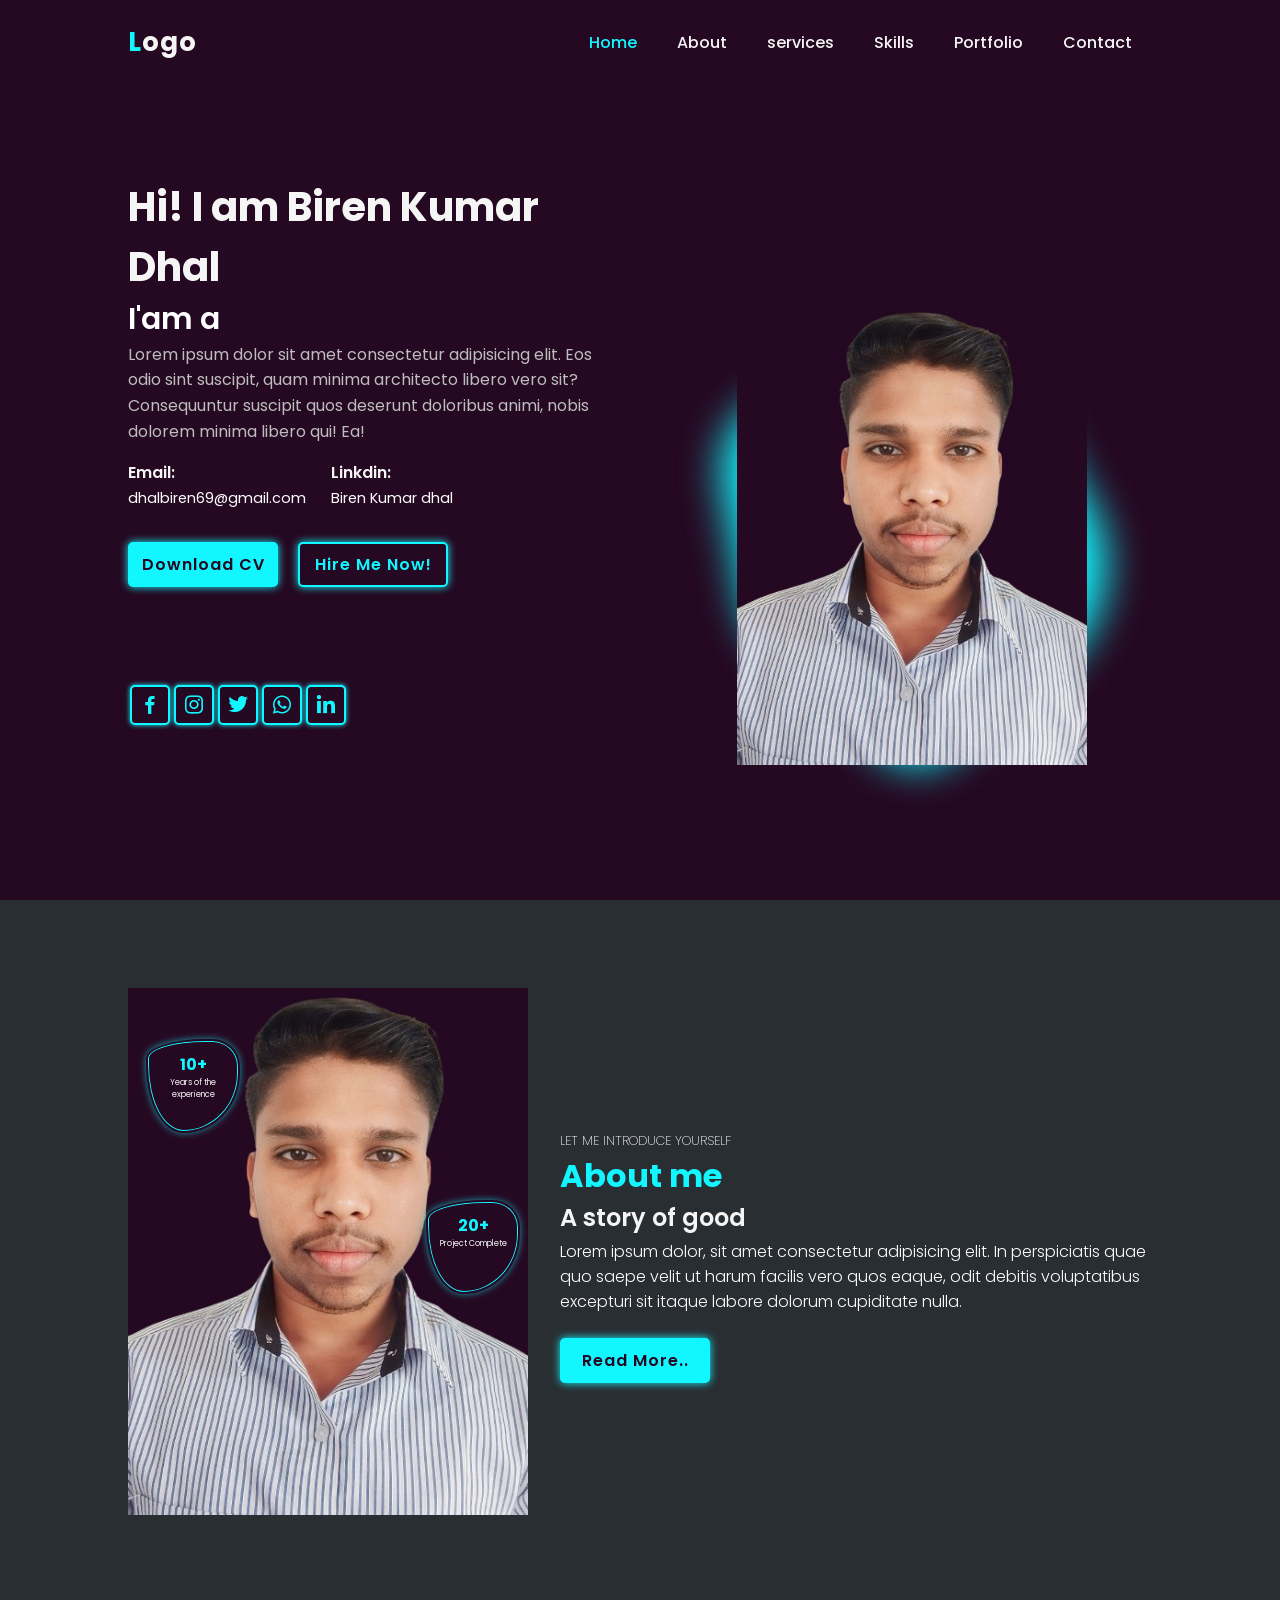
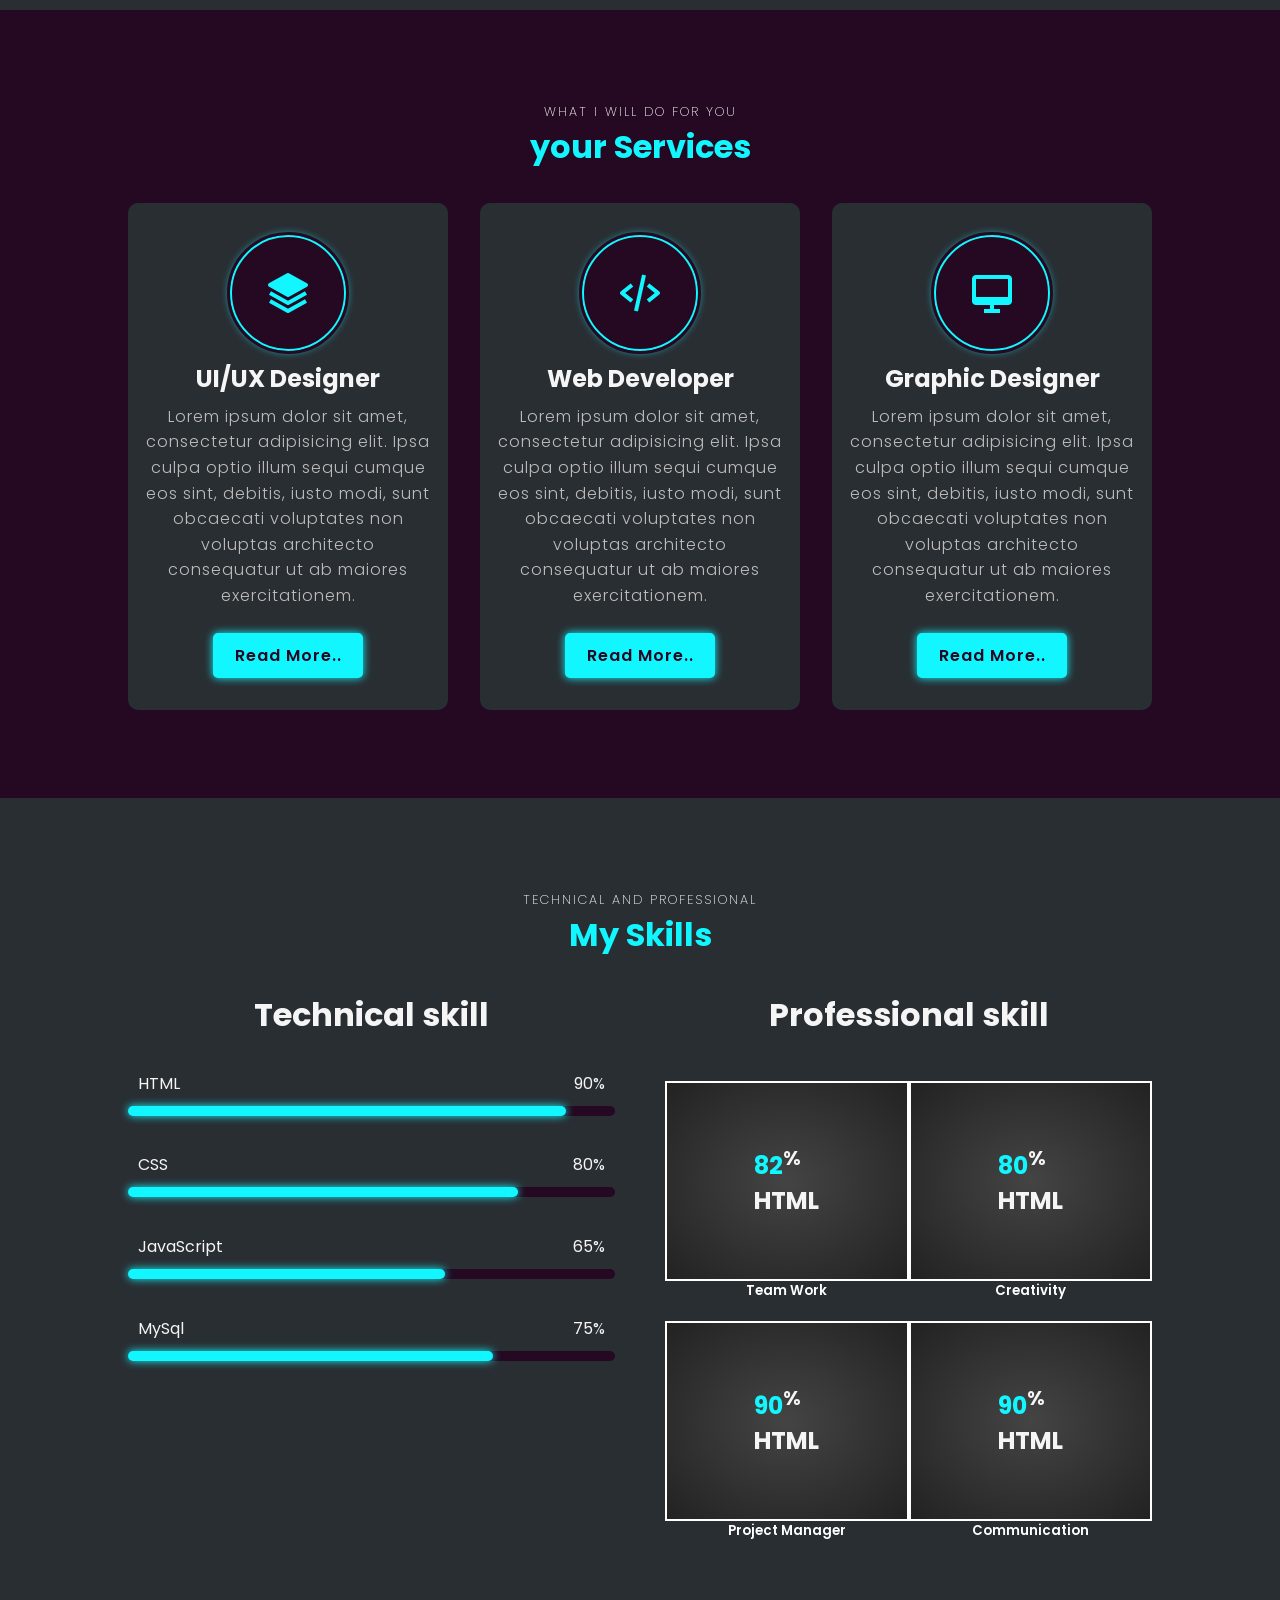
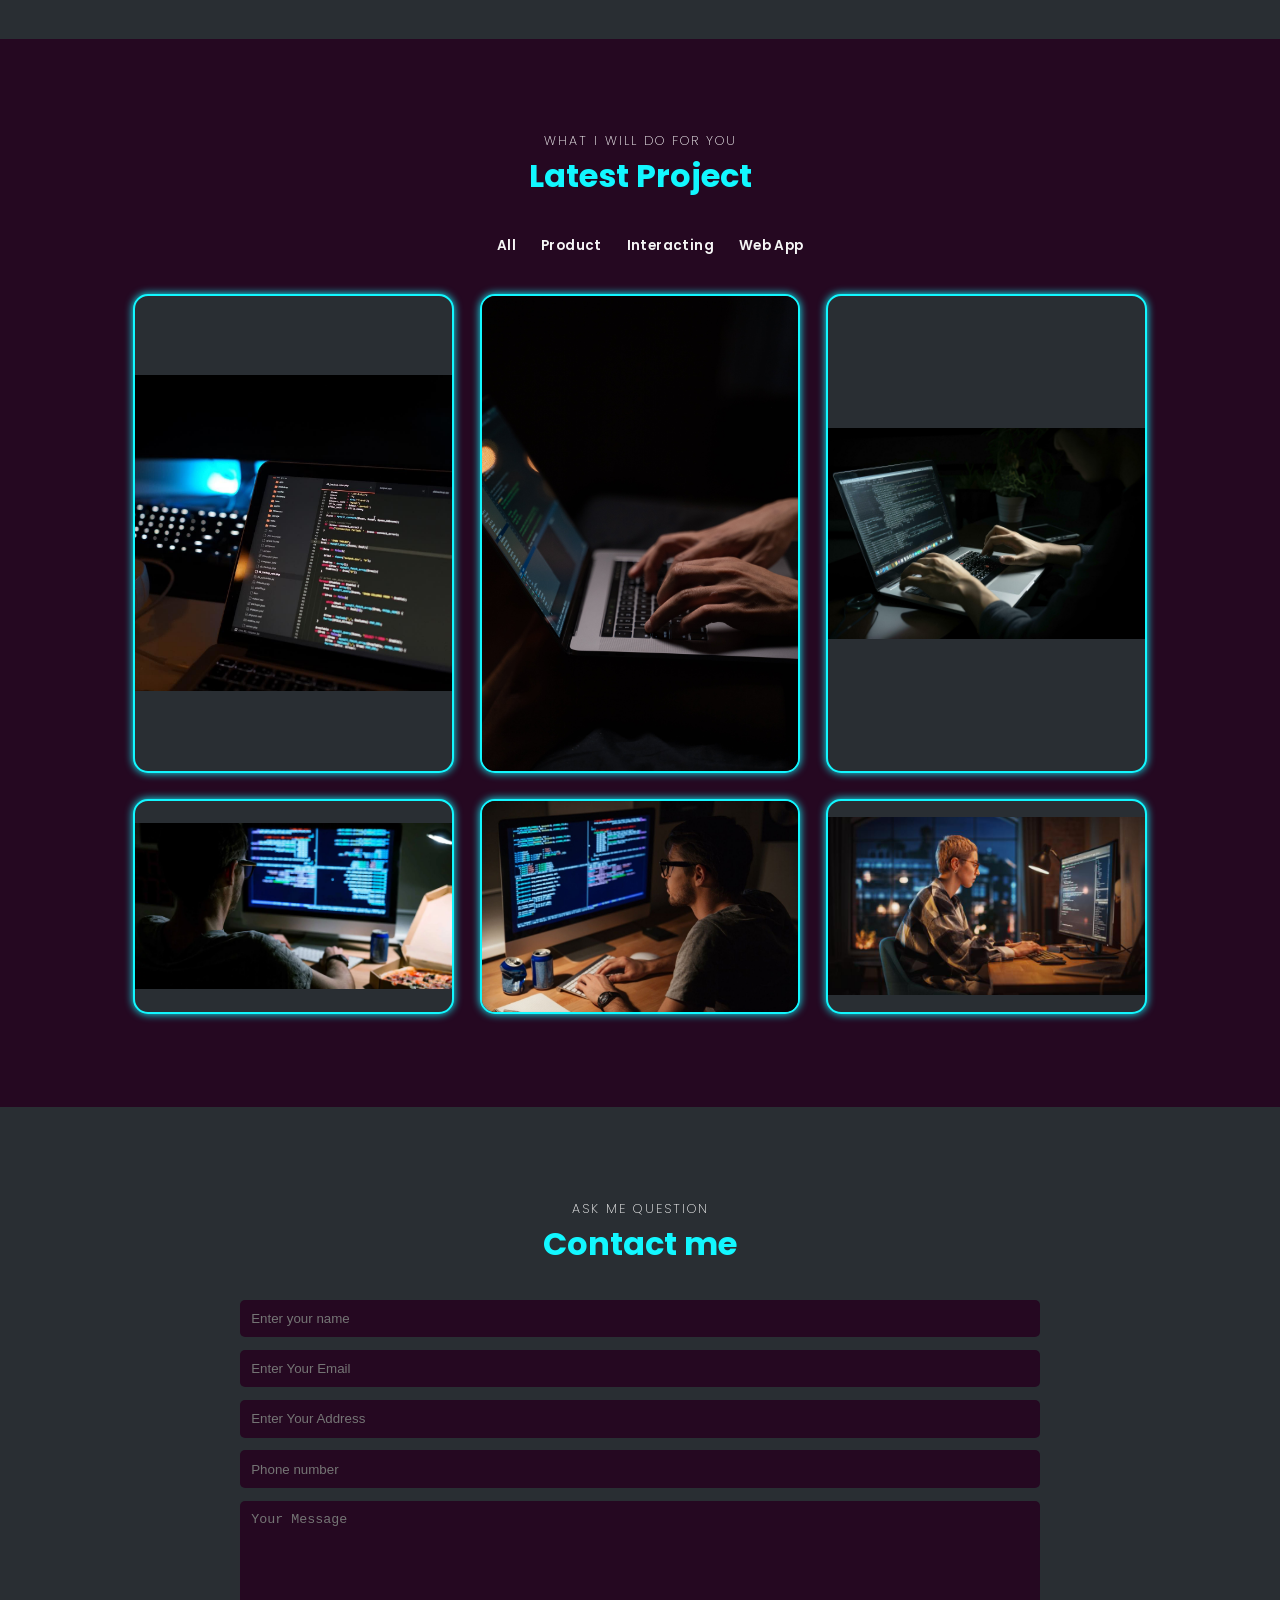
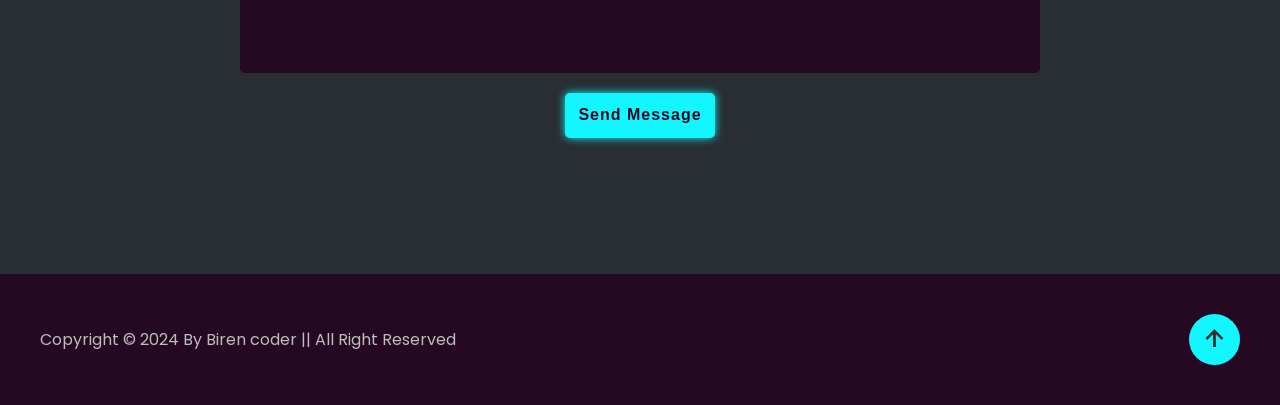
<file: portfolio.html>
<!DOCTYPE html>
<html lang="en">
<head>
    <meta charset="UTF-8">
    <meta name="viewport" content="width=device-width, initial-scale=1.0">
    <title>My portfolio</title>
    <link rel="stylesheet" href="style.css">
    <link href='https://unpkg.com/boxicons@2.1.4/css/boxicons.min.css' rel='stylesheet'>
   
</head>
<body>
    <!-- <section>
        <nav>
            <ul>
                <li>Home</li>
                <li>About</li>
                <li>Skill</li>
                <li>Teams</li>
                <li>Contact</li>
            </ul>
        </nav>
    </section>
    <div id="sec2">

    </div>
    <div id="sec2">

    </div> -->
    <header>
        <div class="logo"><span>L</span>ogo</div>

        <!-- <ul class="navlist">
            <li><a href="#home" style="--i:1">Home</a></li>
            <li><a href="#about" style="--i:2">About</a></li>
            <li><a href="#services" style="--i:3">services</a></li>
            <li><a href="#skills" style="--i:4">Skills</a></li>
            <li><a href="#portfolio" style="--i:5">Portfolio</a></li>
            <li><a href="#contact" style="--i:6">Contact</a></li>
        </ul>
        <div id="menu_icon" class='bx bx-menu' onclick="Onclick_Menu()"></div> -->
        <ul class="navlist" id="navlist">
            <li><a href="#home" >Home</a></li>
            <li><a href="#about" >About</a></li>
            <li><a href="#services" >services</a></li>
            <li><a href="#skills" >Skills</a></li>
            <li><a href="#portfolio" >Portfolio</a></li>
            <li><a href="#contact" >Contact</a></li>
        </ul>
        <buttom id="menu_icon" class='bx bx-menu' onclick="clickmenu();"></buttom>


    </header>
    <!-- home section -->
    <section id="home" class="Home">
        <div class="Home-content scroll-Scale">
            <h1>Hi! I am Biren Kumar Dhal</h1>



            <!-- <div class="change-text">
                <h3>And I'am</h3>
             <h3>
                <span class="word">Software Engineer</span>
                <span class="word">Youtuber</span>
                <span class="word">Web Designer</span>
                <span class="word">Frontend Developer</span>
                <span class="word">UX/UI Developer</span>
                <span class="word">Graphics Designer</span>
            </h3>
            </div> -->

            <div class="container">
                <span class="text first-text">I'am a</span>
                <span class="text second-text">Youtuber</span>
            </div>



            <p>Lorem ipsum dolor sit amet consectetur adipisicing elit. Eos odio sint suscipit, quam minima architecto libero vero sit? Consequuntur suscipit quos deserunt doloribus animi, nobis dolorem minima libero qui! Ea!</p>
            
            <div class="info-box">
                <div class="email-info">
                    <h5>Email:</h5>
                    <span>dhalbiren69@gmail.com</span>
                </div>
                <div class="Linkdin-info">
                    <h5>Linkdin:</h5>
                    <span>Biren Kumar dhal</span>
                </div>
            </div>

            <div class="btn-box">
                <a href="#" class="btn">Download CV</a>
                <a href="#" class="btn">Hire Me Now!</a>
            </div>
            <div class="social-icon">
                <a href="#" class=""><i class='bx bxl-facebook'></i></a>

                <a href="#" class=""><i class='bx bxl-instagram'></i></a>

                <a href="#" class=""><i class='bx bxl-twitter'></i></a>

                <a href="#" class=""><i class='bx bxl-whatsapp' ></i></a>
                <a href="#" class=""><i class='bx bxl-linkedin'></i></i></a>
            
            </div>
        </div>
        <div class="home-image scroll-Scale">
            <div class="image-box">
                <img src="Biren Kumar Dhal(1).jpg" alt="" >
            </div>
            <div class="liquid-shape">
                <svg viewBox="0 0 500 500" xmlns="http://www.w3.org/2000/svg" xmlns:xlink="http://www.w3.org/1999/xlink" width="100%" id="blobSvg">
                    <path fill="#12f7ff">
                        <animate attributeName="d"
                        dur="20000ms"
                        repeatCount="indefinite"
                        values="
                        M396.5,291Q392,332,377,388.5Q362,445,306,472Q250,499,202.5,456.5Q155,414,117,381Q79,348,48,299Q17,250,26,188Q35,126,85.5,89.5Q136,53,193,65Q250,77,301.5,74.5Q353,72,383.5,113.5Q414,155,407.5,202.5Q401,250,396.5,291Z;

                        M475.5,309Q455,368,396.5,385.5Q338,403,294,450Q250,497,207.5,447Q165,397,123.5,372Q82,347,87,298.5Q92,250,68.5,191Q45,132,94.5,99.5Q144,67,197,39.5Q250,12,306,34.5Q362,57,385,108Q408,159,452,204.5Q496,250,475.5,309Z;

                        M424.5,303.5Q435,357,388,382.5Q341,408,295.5,442Q250,476,206.5,438.5Q163,401,139,364.5Q115,328,60,289Q5,250,60,211Q115,172,139.5,136Q164,100,207,96Q250,92,289.5,103Q329,114,383,128Q437,142,425.5,196Q414,250,424.5,303.5Z;

                        M441,298Q416,346,390.5,397.5Q365,449,307.5,468.5Q250,488,206.5,444.5Q163,401,99,387.5Q35,374,50.5,312Q66,250,88.5,210Q111,170,123.5,111Q136,52,193,46Q250,40,312,37Q374,34,384,100.5Q394,167,430,208.5Q466,250,441,298Z;

                        M413.5,292Q395,334,384.5,399Q374,464,312,440.5Q250,417,200,420Q150,423,123.5,380.5Q97,338,59.5,294Q22,250,51,201Q80,152,124,129.5Q168,107,209,65Q250,23,311,31Q372,39,389.5,99.5Q407,160,419.5,205Q432,250,413.5,292Z;

                        M405.5,294Q402,338,386,397.5Q370,457,310,448.5Q250,440,201,430Q152,420,112.5,386Q73,352,83,301Q93,250,71,192Q49,134,89,87.5Q129,41,189.5,46Q250,51,302,60.5Q354,70,376,117Q398,164,403.5,207Q409,250,405.5,294Z;

                        M442,309.5Q457,369,395.5,382.5Q334,396,292,412.5Q250,429,200,426.5Q150,424,95,397.5Q40,371,57,310.5Q74,250,73.5,199Q73,148,102.5,97Q132,46,191,68Q250,90,293,95.5Q336,101,384.5,122.5Q433,144,430,197Q427,250,442,309.5Z;

                        M396.5,291Q392,332,377,388.5Q362,445,306,472Q250,499,202.5,456.5Q155,414,117,381Q79,348,48,299Q17,250,26,188Q35,126,85.5,89.5Q136,53,193,65Q250,77,301.5,74.5Q353,72,383.5,113.5Q414,155,407.5,202.5Q401,250,396.5,291Z;
                        "
                        ></animate>
                    </path>
                  </svg>
            </div>
        </div>
    </section>
    <!-- end Home-->

    <!--About Section-->
    <section id="about" class="about">
<div class="img-about scroll-Scale">
    <img src="Biren Kumar Dhal(1).jpg" alt="">
    <div class="info-about1">
        <span>10+</span>
        <p>Years of the experience</p>
    </div>
    <div class="info-about2">
        <span>20+</span>
        <p>Project Complete</p>
    </div>
     
</div>
<div class="about-content scroll-Scale">
    <span>Let me Introduce Yourself</span>
    <h2>About me</h2>
    <h3>A story of good</h3>
    <p>Lorem ipsum dolor, sit amet consectetur adipisicing elit. In perspiciatis quae quo saepe velit ut harum facilis vero quos eaque, odit debitis voluptatibus excepturi sit itaque labore dolorum cupiditate nulla.</p>
    <div class="btn-box">
        <a href="#" class="btn">Read More..</a>
    </div>
</div>
    </section>
    <!--End About page-->
    <!--Start the Service Page-->
    <section id="services" class="services scroll-Bottom" >
        <div class="main-text">
            <span>What I will Do for You</span>
            <h2>your Services</h2>
             </div>
            <div class="section-services">
                <div class="service-box">
                    <i class='bx bxs-layer service-icon'></i>
                    <h3>UI/UX Designer</h3>
                    <p>Lorem ipsum dolor sit amet, consectetur adipisicing elit. Ipsa culpa optio illum sequi cumque eos sint, debitis, iusto modi, sunt obcaecati voluptates non voluptas architecto consequatur ut ab maiores exercitationem.</p>
                    <div class="btn-box  service-btn">
                        <a href="#" class="btn">Read More..</a>
                    </div>
                </div>

                <div class="service-box">
                    <i class='bx bx-code-alt service-icon' ></i>
                    <h3>Web Developer</h3>
                    <p>Lorem ipsum dolor sit amet, consectetur adipisicing elit. Ipsa culpa optio illum sequi cumque eos sint, debitis, iusto modi, sunt obcaecati voluptates non voluptas architecto consequatur ut ab maiores exercitationem.</p>
                    <div class="btn-box  service-btn">
                        <a href="#" class="btn">Read More..</a>
                    </div>
                </div>

                <div class="service-box">
                    <i class='bx bx-desktop service-icon' ></i>
                    <h3>Graphic Designer</h3>
                    <p>Lorem ipsum dolor sit amet, consectetur adipisicing elit. Ipsa culpa optio illum sequi cumque eos sint, debitis, iusto modi, sunt obcaecati voluptates non voluptas architecto consequatur ut ab maiores exercitationem.</p>
                    <div class="btn-box  service-btn">
                        <a href="#" class="btn">Read More..</a>
                    </div>
                </div>
            </div>
       
    </section>
    <!--End service-->

    <!--Start skill section-->
    <section class="skills" id="skills">
        <div class="main-text scroll-Scale">
            <span>Technical And Professional</span>
            <h2>My Skills</h2>
        </div>
        <div class="skill-main">
            <div class="skill-left scroll-Scale">
                <h3>Technical skill</h3>
                <div class="skill-bar">
                    <div class="info">
                        <p>HTML</p>
                        <p>90%</p>
                    </div>
                    <div class="bar">
                        <span class="html"></span>
                    </div>
                </div>

                <div class="skill-bar">
                    <div class="info">
                        <p>CSS</p>
                        <p>80%</p>
                    </div>
                    <div class="bar">
                        <span class="css"></span>
                    </div>
                </div>

                <div class="skill-bar">
                    <div class="info">
                        <p>JavaScript</p>
                        <p>65%</p>
                    </div>
                    <div class="bar">
                        <span class="JavaScript"></span>
                    </div>
                </div>
                <div class="skill-bar">
                    <div class="info">
                        <p>MySql</p>
                        <p>75%</p>
                    </div>
                    <div class="bar">
                        <span class="MySql"></span>
                    </div>
                </div>
            </div>



            <div class="skill-right scroll-Scale">
                <h3>Professional skill</h3>
                <div class="professional">
        <!----------part 1-------------------------------------->
                    <div class="box">
                        <div class="circle" data-dots="50" data-percent="90">
                            
                            <div class="card">
                                <div class="rating"> 
                                    <h2><span class="counter" data-target="90">90</span><sup>%</sup><br>HTML</h2>
                                    <div class="block"></div>
                                </div>
                            </div>


                    
                        </div>
                        <div class="text">
                            <small>Team Work</small>
                        </div>
                    </div>
<!-- -----------------part 2------------------------ -->
                    <div class="box">
                        <div class="circle" data-dots="80" data-percent="80">

                            <div class="card">
                                <div class="rating"> 
                                    <h2><span class="counter" data-target="80">80</span><sup>%</sup><br>HTML</h2>
                                    <div class="block"></div>
                                </div>
                            </div>

                        </div>
                        <div class="text">

                            <small>Creativity</small>
                        </div>
                    </div>
                    <!-- part 3-------------------------------- -->
                    <div class="box">
                        <div class="circle">
                            
                            <div class="card">
                                <div class="rating"> 
                                    <h2><span class="counter" data-target="90">90</span><sup>%</sup><br>HTML</h2>
                                    <div class="block"></div>
                                </div>
                            </div>
                        
                        
                        
                        </div>
                        <div class="text">
                            <!-- <big>55%</big> -->
                            <small>Project Manager</small>
                        </div>
                    </div>
                <!-- part 4------------------------------ -->
                    <div class="box">
                        <div class="circle" data-dots="80" data-percent="70">
                            <!-- <div class="points" style="--i:1"></div>
                            <div class="points" style="--i:2"></div>
                            <div class="points" style="--i:3"></div> -->

                            <div class="card">
                                <div class="rating"> 
                                    <h2><span class="counter" data-target="90">90</span><sup>%</sup><br>HTML</h2>
                                    <div class="block"></div>
                                </div>
                            </div>


                        </div>
                        <div class="text">
                            <!-- <big>70%</big> -->
                            <small>Communication</small>
                        </div>
                    </div>
                <!-- ------------------------------------ -->
                </div>
            </div>
        </div>
    </section>
    <!--End section-->
    <section class="portfolio" id="portfolio">
        <div class="main-text scroll-Scale">
            <span>What I Will DO for You</span>
            <h2>Latest Project</h2>
        </div>
        
       <div class="container1">
            <div class="filter-buttoms scroll-Scale">
                <buttom class="btn" data-filter=".All">All</buttom>
                <buttom class="btn" data-filter=".Product">Product</buttom>
                <buttom class="btn" data-filter=".Inter">Interacting</buttom>
                <buttom class="btn" data-filter=".Web">Web App</buttom>
            </div>
            <div class="portfolio-gallery scroll-Bottom">
                <div class="port-box mix Product All">
                    <div class="port-image">
                        <img src="01.jpg" alt="">
                    </div>
                    <div class="port-content">
                        <h2>Graphic Designer</h2>
                        <p>Lorem ipsum dolor sit amet, consectetur adipisicing elit.veniam molestiae nemo, eos quo libero vitae illo. Labore, molestiae consequatur!</p>
                        <a href=""><i class='bx bx-link-external'></i></a>
                    </div>
                </div>

                <div class="port-box mix Product All">
                    <div class="port-image">
                        <img src="02.jpg" alt="">
                    </div>
                    <div class="port-content">
                        <h2>UI Designer</h2>
                        <p>Lorem ipsum dolor sit amet, consectetur adipisicing elit.veniam molestiae nemo, eos quo libero vitae illo. Labore, molestiae consequatur!</p>
                        <a href=""><i class='bx bx-link-external'></i></a>
                    </div>
                </div>

                <div class="port-box mix Inter All">
                    <div class="port-image">
                        <img src="03.jpg" alt="">
                    </div>
                    <div class="port-content">
                        <h2>UX Designer</h2>
                        <p>Lorem ipsum dolor sit amet, consectetur adipisicing elit.veniam molestiae nemo, eos quo libero vitae illo. Labore, molestiae consequatur!</p>
                        <a href=""><i class='bx bx-link-external'></i></a>
                    </div>
                </div>

                <div class="port-box mix Inter All">
                    <div class="port-image">
                        <img src="04.jpg" alt="">
                    </div>
                    <div class="port-content">
                        <h2>Software Developer</h2>
                        <p>Lorem ipsum dolor sit amet, consectetur adipisicing elit.veniam molestiae nemo, eos quo libero vitae illo. Labore, molestiae consequatur!</p>
                        <a href=""><i class='bx bx-link-external'></i></a>
                    </div>
                </div>

                <div class="port-box mix Inter All">
                    <div class="port-image">
                        <img src="05.jpg" alt="">
                    </div>
                    <div class="port-content">
                        <h2>Frontend Developer</h2>
                        <p>Lorem ipsum dolor sit amet, consectetur adipisicing elit.veniam molestiae nemo, eos quo libero vitae illo. Labore, molestiae consequatur!</p>
                        <a href=""><i class='bx bx-link-external'></i></a>
                    </div>
                </div>

                <div class="port-box mix Web All">
                    <div class="port-image">
                        <img src="06.jpg" alt="">
                    </div>
                    <div class="port-content">
                        <h2>web Designer</h2>
                        <p>Lorem ipsum dolor sit amet, consectetur adipisicing elit.veniam molestiae nemo, eos quo libero vitae illo. Labore, molestiae consequatur!</p>
                        <a href=""><i class='bx bx-link-external'></i></a>
                    </div>
                </div>
            </div>
        </div>
    </section>
    <!--Contact section ------------------------------------------------------------------------------------------------------->
    <section id="contact" class="contact">
        <div class="main-text scroll-Scale">
            <span>Ask Me Question</span>
            <h2>Contact me</h2>
        </div>
        <form action="#" class="scroll-Bottom">
            <input type="text"  placeholder="Enter your name">
            <input type="Email" placeholder="Enter Your Email">
            <input type="text" placeholder="Enter Your Address">
            <input type="number" placeholder="Phone number">
<textarea name="" id="" cols="30" rows="10" placeholder="Your Message">
</textarea>  
<div class="btn-box formbtn">
    <button type="submit" class="btn">Send Message</button>
</div>         
 </form>
    </section>
    <footer>
        <p class="scroll-Scale">Copyright &copy; 2024 By Biren coder || All Right Reserved</p>
        <a href="#home"><i class='bx bx-up-arrow-alt'></i></a>
    </footer>

   <script src="mixitup.min.js"></script> 
    <script src="portfolio.js"></script>
</body>
</html>
</file>
<file: style.css>
@import url('https://fonts.googleapis.com/css2?family=Poppins:wght@100;200;300;400;500;600;700;800&display=swap');
*{
    margin: 0;
    padding: 0;
    box-sizing: border-box;
    list-style: none;
    scroll-behavior: smooth;
    text-decoration: none;
}
:root{ 
    --text-color: #f5f5f5;
    --hover-color:#12f7ff;
    --bg-color:#250821;
    --secon-bg-color:#292e33;
    --big-font:2.5rem;
    --normal-font:2rem;
    --neon-box-shadow:0 0 .5rem #12f7ff;
    --h2-font:3rem;
    --font-neon-text-shadow:0 0 10px rgba(18,247,255,0.3),
    0 0 20px rgba(18,247,255,0.3),
    0 0 30px rgba(18,247,255,0.3),
    0 0 40px rgba(18,247,255,0.3),
    0 0 70px rgba(18,247,255,0.3),
    0 0 80px rgba(18,247,255,0.3),
    0 0 100px rgba(18,247,255,0.3),
    0 0 150px rgba(18,247,255,0.3);
}
::-webkit-scrollbar{
    height: 0;
    width: .5rem;

}
::-webkit-scrollbar-track{
    background-color: var(--secon-bg-color);
}
::-webkit-scrollbar-thumb{
    background:var(--hover-color);
    border-radius: 5rem;

}
body{
    font-family: "poppins",sans-serif;
    background-color: var(--bg-color);
    color:var(--text-color);
	overflow-X:hidden
}
header{
    position: fixed;
    top: 0;
    left: 0;
    z-index: 1000;
    background: var(--bg-color);
    border-bottom: 1px solid  transparent;
    display: flex;
    align-items: center;
    justify-content:space-between;
    width: 100%;
    padding: 20px 10%;
}
header.sticky{
    background: var(--bg-color);
    border-bottom: 1px solid var(--secon-bg-color);
    padding: 12px 10%;
}
.logo
{
    font-size: 26PX;
    font-weight: 700;
    letter-spacing: 1px;
    left: 0;
   
} 
span{
    color: var(--hover-color);
}
.navlist{
    display: flex;

}
.navlist a{
    display: inline-block;
    color: var(--text-color);
    font-weight: 500;
    padding: 10px 20px ;
    animation: slideAnimation 1s ease forwards;
    animation-delay: cals(.3s * var(--i));
    
}
.navlist a:hover{
    color:var(--hover-color);
    text-shadow: 0 0 10px rgba(18,247,255,0.6),
    0 0 20px rgba(18,247,255,0.6),
    0 0 30px rgba(18,247,255,0.6),
    0 0 40px rgba(18,247,255,0.6),
    0 0 70px rgba(18,247,255,0.6),
    0 0 80px rgba(18,247,255,0.6),
    0 0 100px rgba(18,247,255,0.6),
    0 0 150px rgba(18,247,255,0.6);;
}

.navlist a.active{
    color: var(--hover-color);

}
#menu_icon{
    font-size: 10px;
    z-index: 1000;
    cursor: pointer;
    background: var(--hover-color);
    border-radius: 3px;
    color: var(--secon-bg-color);
    display: none;
}
section{
    padding: 88px 10%;
}
.Home{
    min-height: 100vh;
    height: 100%;
    width: 100%;
    display: grid;
    grid-template-columns: repeat(2,1fr);
    align-items: center;
    grid-gap: 4em;

}
.Home-content
{
    max-width: 600px;

}
.Home-content h1{
    font-size: var(--big-font);
    font-weight: 700;

}

    .container{
    width:400px;
    overflow: hidden;
    }

    .container .text{
        position: relative;
        color: #4070f4;
        font-size: 30px;
        font-weight: 600;
    
    }
    .container .text.first-text{
        color: #FFF;
    }
    .text.second-text::before
    {
        content: "";
        position: absolute;
        top: 0;
        left: 0;
        height: 100%;
        width: 100%;
        background-color: var(--bg-color);
        
        animation: animate 4s steps(12) infinite;
    }
    @keyframes animate{
        40%,60%
        {
            left:calc(100% + 4px);
        }
        100%
        {
            left:0%;
        }
    }
    .Home-content p{
        color: #bdbdbd;
        line-height: 1.6;
    }
    .info-box{
        display:inline-flex ;
        justify-content: space-between;
        align-items: center;
        width: 325px;
        margin: 1rem 0 2rem;
    }
    .info-box h5{
        font-weight: 600;
        color: var(--text-color);
        font-size: 1rem;
    }
    .info-box span{
        font-size: .9rem;
        color: #fdfdfd;
    }
    .btn-box{
        display: flex;
        justify-content: space-between;
        width: 320px;
        height: 45px;   
    }
    .btn-box .btn{
        display: inline-flex;
        justify-content: center;
        align-items: center;
        width: 150px;
        height: 100%;
        background-color: var(--hover-color);
        color: var(--bg-color);
        font-size: 1rem;
        letter-spacing: 1px;
        font-weight: 600;
        transition: .6s;
        box-shadow: var(--neon-box-shadow);
        border-radius: 5px;
        position: relative;
        overflow: hidden;
        z-index: 1;
        border: 2px solid var(--hover-color);
    }
    .btn:hover
    {
        color: var(--hover-color);
    }
    .btn::before{
        content: "";
        position: absolute;
        top: 0;
        left: 0;
        background:var(--bg-color);
        width: 0;
        height: 100%;
        z-index: -1;
        transition: .4s;
    }
    .btn:hover::before
    {
        width: 100%;
    }
    .btn:nth-child(2)
    {
        background: var(--bg-color);
        color: var(--hover-color);
    }
    .btn:nth-child(2):hover
    {
        color: var(--bg-color);
    }
    .btn:nth-child(2)::before
    {
        background: var(--hover-color);
    }
    .social-icon{
        margin-top: 6rem;
        display:flex;
        justify-content: space-between;  
        width: 220px;
        height: 40px;
    }

    .social-icon a{
        display: inline-flex;
        width: 50px;
        height: 100%;
        margin: 2px;
        justify-content: center;
        align-items: center;
        background:var(--bg-color) ;
        color: var(--hover-color);
        border: 2PX solid var(--hover-color);
        transition: .6s;
        box-shadow: 0  0 0.3rem #12f7ff;
        border-radius: 5px;
        position: relative;
        z-index: 1;
        overflow: hidden;
    }
    .social-icon a i{
        font-size: 1.5rem;
    }
    .social-icon a:hover{
        color: var(--bg-color);
    }
    .social-icon a::before
    {
        content: '';
        position: absolute;
        left: 0;
        top: 0;
        width: 0%;
        height: 100%;
        background: var(--hover-color);
        transition: .6s;
        z-index: -1;
    }
    .social-icon a:hover::before
    {
        width: 100%;
    }
    .home-image
    {
        position: relative;
		margin-bottom: -176px;

    }
    .image-box
    {
        text-align: center;
    }
    .image-box img{
        width: 100%;
        max-width: 350px;
        height: auto;
        /* border-radius: 30%; */
    }
    .liquid-shape{
        position: absolute;
        width: 100%;
        height: 100%;
        z-index: -1;
        top: 1%;
    }
    .liquid-shape:nth-child(2)
    {
        filter: blur(20px);
    }
    /* about Section css--------------------------------------------------------------------------------------------------- */
    .about{
        display: flex;
        justify-content: center;
        align-items: center;
        grid-gap: 2em;
        background-color: var(--secon-bg-color);
    }
    .about .img-about{
        text-align: center;
        position: relative;

    }
    .about .img-about img{
        max-width: 400px;
        height: auto;
    }
    .about-content span{
        color: #fdfdfd;
        font-size: .8rem;
        font-weight: 200;
        text-transform: uppercase;
    }
    .about-content h2{
        color: var(--hover-color);
        font-weight: 700;
        font-size: var(--normal-font);
    }
    .about-content h3{
        font-weight: 600;
        font-size: 1.5rem;
        margin-bottom: .2rem;
    }
    .about-content p{
        color: #fdfdfd;
        font-weight: 300;
        margin-bottom: 1.5rem;

    }
    .info-about1,
    .info-about2{
        background: var(--bg-color);
        font-size: .5rem;
        position: absolute;
        padding: 10px;
        width: 90px;
        height: 90px;
        border-radius: 69% 31% 66% 43% / 21% 30% 70% 79%;
        display: block;
        box-shadow: var(--neon-box-shadow);
        border: 1px solid var(--hover-color);
        outline: 2px solid var(--bg-color);
        z-index: 100;
        animation: morph 6s linear infinite;
    }
    .info-about1{
        left: 5%;
        top: 10%;

    }
    .info-about2{
        left: 75%;
        top: 40%;
    }
    .img-about span{
        color: var(--hover-color);
        font-size: 1rem;
        font-weight: 700;
    }
    /* serviice section---------------------------------------------------------------------------- */
.main-text{
    width: 100%;
    text-align: center;
    margin-bottom: 2rem;
     color: var(--hover-color);
}
.main-text h2{
    font-weight: 700;
    font-size: var(--normal-font);
}
.main-text span{
    color: #fdfdfd;
    font-size: .8rem;
    font-weight: 200;
    letter-spacing: 2px;
    text-transform: uppercase;
}
.section-services{
    display: flex;
    justify-content: center;
    align-items: center;
    flex-wrap: wrap;
    grid-gap: 2rem;
}
.section-services .service-box{
    flex: 1 1 18rem;
    padding: 2rem 1rem 2rem;
    text-align: center;
    background: var(--secon-bg-color);
    transition: transform .4s;
    border-radius: 10px;

}
.service-btn{
    width: auto;
    justify-content: center;

}
.service-box:hover{
transform: translateY(.7rem);
}
.service-icon{
    border: 2px solid var(--hover-color);
    padding: 2rem;
    background: var(--bg-color);
    display: flex;
    align-items: center;
    font-size: 3rem;
    border-radius: 50%;
    position: relative;
    color: var(--hover-color);
    box-shadow: var(--neon-box-shadow);
    outline: 3px solid var(--bg-color);

}
.service-box h3{
    margin-top: 10px;
    font-size: 1.5rem;
}
.service-box p{
    margin: .5rem 0 1.5rem 0;
    font-weight: 300;
    letter-spacing: 1px;
    color: #bdbdbd;
    line-height: 1.6;
}

/* skill section----------------------------------------------------------------------------------- */
.skills{
    background: var(--secon-bg-color);
    
}
.skill-main{
    width: 100%;
    display: grid;
    grid-template-columns: repeat(2,1fr);
    grid-row-gap: 30px;
    grid-column-gap: 50px;

}
.skill-bar{
    margin-bottom: 2.3rem;
}
.skill-main h3{
    margin-bottom: 2rem;
    font-size: var(--normal-font);
    text-align: center;
}
.skill-left .skill-bar .info{
    display: flex;
    justify-content: space-between;
    align-items: center;
    padding: 0 10px;
}
.skill-left .skill-bar .bar{
    width: 100%;
    height: 10px;
    background-color: var(--bg-color);
    border-radius: 25px;
    margin-top: 10px;
    position: relative;
}
.skill-bar .bar span{
    width: 50%;
    height: 100%;
    position: absolute;
    left: 0;
    background: var(--hover-color);
    border-radius: 25px;
    box-shadow: var(--neon-box-shadow);
}
.skill-bar .bar .html{
    width: 90%;
    animation: html 2s;
}
.skill-bar .bar .css{
    width:80% ;
    animation: css 3s;
}
.skill-bar .bar .wordpress
{
    width: 80%;
    animation: wordpress 11s;
}
.skill-bar .bar .MySql
{
    width: 75%;
    animation: MySql 5s;
}
.skill-bar .bar .Boot 
{
    width: 70%;
    animation: Boot 6s;
}
.skill-bar .bar .JavaScript
{
    width: 65%;
    animation: JavaScript 4s;
}
.skill-bar .bar .PHP
{
    width: 50%;
    animation: PHP 7s;
}
.skill-bar .bar .react
{
    width: 60%;
    animation: react 9s;
}

/* skill right--------------------------------------------------------------------- */
.professional{
    display: grid;
    grid-template-columns: 1fr 1fr;

}
 .box{
    position: relative;
    margin: 10px 0;
    flex: 1 1 15rem;
    /* transition-property: ; */

    
}
.box .text{
    text-align: center;
    color: white;
    font-size: 1rem;
}
.box .text big{
    font: 400;
    letter-spacing: 1px;
    position: absolute;
    top: 40%;
    left: 50%;
    transform: translate(-50%,-50%);
}
.box .text small{
    display: block;
    font-weight: 600;

}








.circle {
    width: 100%;
    height: 200px;
    display: flex;
    justify-content: center;
    align-items: center;
    border: 2px solid #FFF;
    padding: 5px;
    gap: 40px;
    background: radial-gradient(#444,#222); 
    
}

#canvas .card{
    position: relative;
    height: 180px;
    width:220px;
    background: #2a2a2a;
    display: flex;
    justify-content: center;
    align-items: center;
    margin-left: 25px;
    box-shadow: 10PX 7PX 15PX rgb(34, 28, 28);
    border-radius: 10px;
}
#canvas .card .percent{
    position: relative;
    width: 150px;
    height: 150px;

     
   
}
#canvas .card .percent svg{
    position: relative;
    width: 150px;
    height: 150px;
    transform: rotate(270deg);
   
}
#canvas .card .percent svg circle{
    width: 100%;
    height: 100%;
    fill: transparent;
    stroke-width: 2;
    stroke: #191919;
    transform: translate(5px,5px);
}
#canvas .card .percent svg circle:nth-child(2){
    stroke:var(--clr) ;
    stroke-dasharray: 440;
    stroke-dashoffset: calc(440 - (440 * var(--num))/100);
    opacity: 0;
    animation:fadeIn 1s linear forwards;
    animation-delay: 2s;
}
@keyframes fadeIn{
    0%{
        opacity: 0;
    }
    100%{
       opacity: 1; 
    }
}
.dot{
    position: absolute;
    inset: 5px;
    z-index: 10;
    transform: rotate(calc(3.6deg * var(--num)));
    /* 360deg/ 100=3.6 */
   animation: animates 2s linear forwards;
}
 
@keyframes animates{
    0%{
        transform:rotate(0deg) ;
    }
    100%{
        transform: rotate(calc(3.6deg * var(--num)));
    }
}
.dot::before{
    content: '';
    position: absolute;
    top: -5px;
    left: 50%;
    transform: translateX(-50%);
    width: 10px;
    height: 10px;
    border-radius: 50%;
    background: var(--clr);
    box-shadow:0 0 10px var(--clr),
    0 0  30px var(--clr) 
    ;
}
.number{
    position: absolute;
    inset: 0;
    display: flex;
    justify-content: center;
    align-items: center;
    flex-direction: column;
    opacity: 0;
    animation:fadeIn 1s linear forwards;
    animation-delay: 2s;
}
.number h2{
    display: flex;
    justify-content: center;
    align-items: center;
    font-weight: 700;
    color: #fff;
    font-size: 2.5em;
}
.number h2 span{
    font-weight: 300;
   color: white;
   font-size: 0.5em;
}
.number p{
    font-weight: 300;
    font-size: 0.75em;
    color: rgba(255, 255, 255, 0.75);
} 








/* portfolio section---------------------------------------------------------------------------------------------------- */
.filter-buttoms{
    margin: 2rem;
    text-align: center;
}
.filter-buttoms .btn{
    background: none;
    outline: none;
    border:none;
    cursor: pointer;
    font-size: .85rem;
    font-weight: 600;
    letter-spacing: .4px;
    margin-left: 1.3rem;
    color: var(--text-color);
}
.filter-buttoms .btn:hover{
    color: var(--hover-color);
}
.portfolio-gallery{
   
    display: grid; 
    grid-template-columns: repeat(auto-fill,minmax(300px,1fr));
   
    gap: 1rem;
    height: auto; 
    
}
.port-box{
    background-color: #292e33;
    border: 2px solid white;
    margin: 5px; 
     width: auto; 
    position: relative;
    border-radius: 15px;
    overflow: hidden;
    display: flex;
    /* grid-template-rows: 1fr auto; */
    align-items: center;
    border: 2px solid var(--hover-color);
    box-shadow: var(--neon-box-shadow);

}
.port-box:hover .port-content{
    opacity: 1;
}
.port-box:hover .port-image img{
    transform: scale(1.1);
}
.port-image{
    align-items: center;
    justify-content: center;
    height: 100%;
    width: 100%;
    position: relative;
    border-radius: 15px;
    display: flex;    
}
.port-image img{
    /* 
    height: 100%;
    align-items: center;
    justify-content: center;*/
    opacity: .5s;
    transition: .5s;
    width: 100%;
}
.port-content{
    position: absolute;
    bottom: 0;
    left: 0;
    width: 100%;
    height: 100%;
    opacity: 0;
    background: linear-gradient(rgba(0,0,0,.2),#12f7ff);
    display: flex;
    align-items: center;
    justify-content: center;
    flex-direction: column;
    text-align: center;
    transition: 0.5s;
    padding: 0 2rem;
}

.port-content h3{
font-size: 1.5rem;
font-weight:600 ;
}
.port-content p{
    font-size: .8rem;
    margin: 5px 0 15px 0;

}
.port-content a{
    background: #fff;
    border-radius: 50%;
    display: inline-flex;
    justify-content: center;
    align-items: center;
    width: 50px;
    height: 50px;
    border: 1px solid var(--hover-color);
    outline: 2px solid #fff;
    margin: 0px 0 15px 0;
    padding: 5px;
}
.port-content a i{
    font-size: 1.3rem;
    color: var(--secon-bg-color);

}


/* contact section css----------------------------------------------------------------------------------------------------------  */
.contact{
    background: var(--secon-bg-color);
    width: 100%;

}
.contact form{
    text-align: center;
    max-width: 50rem;
    margin: 1rem auto;
    margin-bottom: 3rem;
}
.contact form input,
.contact form textarea{
    width: 100%;
    color: var(--text-color);
    background:var(--bg-color);
    margin-bottom: .8rem;
    border: none;
    border-radius: 5px;
    padding: .7rem;
}
.contact form textarea{
    resize: none;

}
.formbtn{
    display: flex;
    justify-content: center;
    width: 100%;

}
.formbtn .btn{
 cursor: pointer;
 font-size: 1rem;
}
/* footer css-------------------------------  */
footer{
    padding: 2.5rem;
    display: flex;
    align-items: center;
    justify-content: space-between;

}
footer p{
    color: #bdbdbd;

}
footer a{
    display: inline-flex;
    justify-content: center;
    color: var(--text-color);
    background: var(--hover-color);
    padding: .6rem;
    border: 5px;
    border-radius: 50%;
    font-weight: bold;
}
footer a i{
    font-size: 2rem;
    color: var(--secon-bg-color);
 
}


/* new test again ================================== */
/* prtflio----------------------------- */
/* .scroll-scale{
    opacity: 0;
    transition: scale(.9);
    transition: all 2s;

} */
/* .scroll-Bottom{
    opacity: 1;
    transform: translateY(300px);
    transition: 3s;
}
.scroll-Top{
    opacity: 1;
    transform: translateY(-300px);
    transition: 3s;
} */
/* .show-items{
 opacity: 1;
 transform: translateX(0);
} */




/* key frames--------------------------------------- */
    @keyframes morph{
        0%,100%
        {
            border-radius: 40% 60% 70% 30% / 40% 40% 60% 50%;
        }
        30%
        {
            border-radius: 70% 30% 50% 50% / 30% 30% 70% 70%;
        }
        60%
        {
            border-radius: 100% 60% 60% 100% / 100% 100% 60% 60%;
        }
        80%
        {
            border-radius: 69% 31% 66% 34% / 21% 30% 70% 79%;
        }
    }
    @keyframes html{
        0%{
        width: 0%;
        }
        100%
        {
            width: 90%;
        }

    }
    @keyframes css{
        0%{
        width: 0%;
        }
        100%
        {
            width: 80%;
        }

    }
    @keyframes JavaScript{
        0%{
        width: 0%;
        }
        100%
        {
            width: 65%;
        }

    }
    @keyframes MySql{
        0%{
        width: 0%;
        }
        100%
        {
            width: 75%;
        }

    }
    @keyframes glow{
        0%{
            background: var(--bg-color);
            box-shadow: none;

        }
        100%{
            background: var(--hover-color);
            box-shadow: var(--neon-box-shadow);
        }
    }
@keyframes slideAnimation{
    0%{
        opacity: 0;
        transform: translateY(100px);
    }
    100%{
        opacity: 1;
        transform: translateY(0);
    }
}






    /* Break points ---------------------------- */
    @media (max-width:991px)
    {
        header,
        header.sticky{
            padding:15px 5%;
        }
        footer{
            padding: 15px 5%;
        }
        section{
            padding: 50px 5%;
        }
        .navlist a{
            padding: 8px 15px;
        }
    :root{
    
    --big-font:2.2rem;
    --normal-font:1.8rem;
    --neon-box-shadow:0 0 .8rem #12f7ff;
    --h2-font:3rem;
    }
    .Home-content{
        margin-top: 5rem;
    }
    .social-icon{
        margin-top: 2rem;

    }

    }
    
    @media (max-width:768px){
        #menu_icon
        {
            font-size: 28px;
            display: block;
            transition: all .4s ease;
        }
        #menu_icon .bx-x{
            transform: rotate(-180deg);
            transition: 2s;
        }
        .navlist{
            /* display: flex; */
            display: none;
            position: absolute;
            top: 0px;
            right: 0;
            left: 0;
            flex-direction: column;
            background: var(--bg-color);
            text-align: left;
            padding: 0 5%;
            transition: all .45s ease;
        }
        .navlist.active{
            display: flex;
        }
        .navlist a{
            display: block;
            padding-bottom: 1rem;
            font-size: 1rem;
        }
        .open
        {
            top: 100%;
        }
        .Home{
            grid-template-columns: 1fr;
        }
        .home-image{
            margin-bottom: 5rem;
        }
        .liquid-shape{
            width: 80%;
            left: 10%;
            top: 13%;
        }
        .about{
            flex-direction: column-reverse;
        }
        .skill-main{
            grid-template-columns: 1fr;
        }
        .filter-buttoms{
            margin: 2.5rem 0;
        }
        footer p{
            font-size: 1.1rem;
        }
        
    }
    
       
    
    
        

     

    @media (max-width:502px){
        .portfolio-gallery{
            height: 100%;
            width: auto;
          }
          .port-box{
             height: 200px;
             display: grid;
             grid-template-columns: repeat(2,1fr);
          } 
    }

    @media (max-width:420px){
        html{
            font-size: 80%;
        }
        footer p{
            font-size: 1rem;
        }
        .filter-buttoms .btn{
            font-size: 1rem;
        }
        .img-about img{
            /* width: 350px; */
            width: 100%;
        }
        .info-about1,.info-about2{
            display: none;
        }
        .img-about p{
            font-size: 1rem;
        }


    }
       
@media screen and (min) {
  header .navlist {
    display: none;
  }
  header .navlist.active {
    display: block;
  }
  .home-content h1 {
    font-size: 2rem;
  }
  /* Adjusting sections for mobile view */
  .skill-main {
    flex-direction: column;
  }
}

@media only screen and (min-width:320px) and (max-width:767px){

body{
	/* background:red; */
	overflow-X:hidden!important;
}
.container{
	width:320px;
	margin:0 auto;
}
.skill-main{
    display:block;
}
.professional 
{
    display: unset;
}
.port-image{
    position: absolute;
}
}

/* Type Writing Css */
.animated-text{
    font-size: 34px;
    font-weight: 600;
    /* min-width: 380px; */
    /* width: auto; */
    width: 100%!important;
}

.animated-text span{
    position: relative;
}

.animated-text span::before{
    content: "Web Developer";
    color: #12F7FF;
    animation: words 20s infinite;
}

.animated-text span::after{
    content: "";
    position: absolute;
    width: calc(100% + 8px);
    height: 100%;
    background-color: #250821;
    border-left: 2px solid #12F7FF;
    right: -8px;
    animation: cursor .8s infinite, typing 20s steps(14) infinite;
}

@keyframes cursor {
    to{
        border-left: 2px solid #250821;
    }
    
}

@keyframes words {
    0%,20%{
        content: "Web Developer";
    }
    21%,40%{
        content: "frontendDeveloper";
    }
    41%,60%{
        content: "ui/ux developer";
    }
    61%,80%{
        content: "GraphicsDesigner";
    }
    /* 81%,100%{
        content: "Youtuber";
    } */
}

@keyframes typing {
    10%,15%,30%,35%,50%,55%,70%,75%,90%,95%{
        width: 0;
    }
    5%,20%,25%,40%,45%,60%,65%,80%,85%{
        width: calc(100% + 8px);
    }
}
</file>
